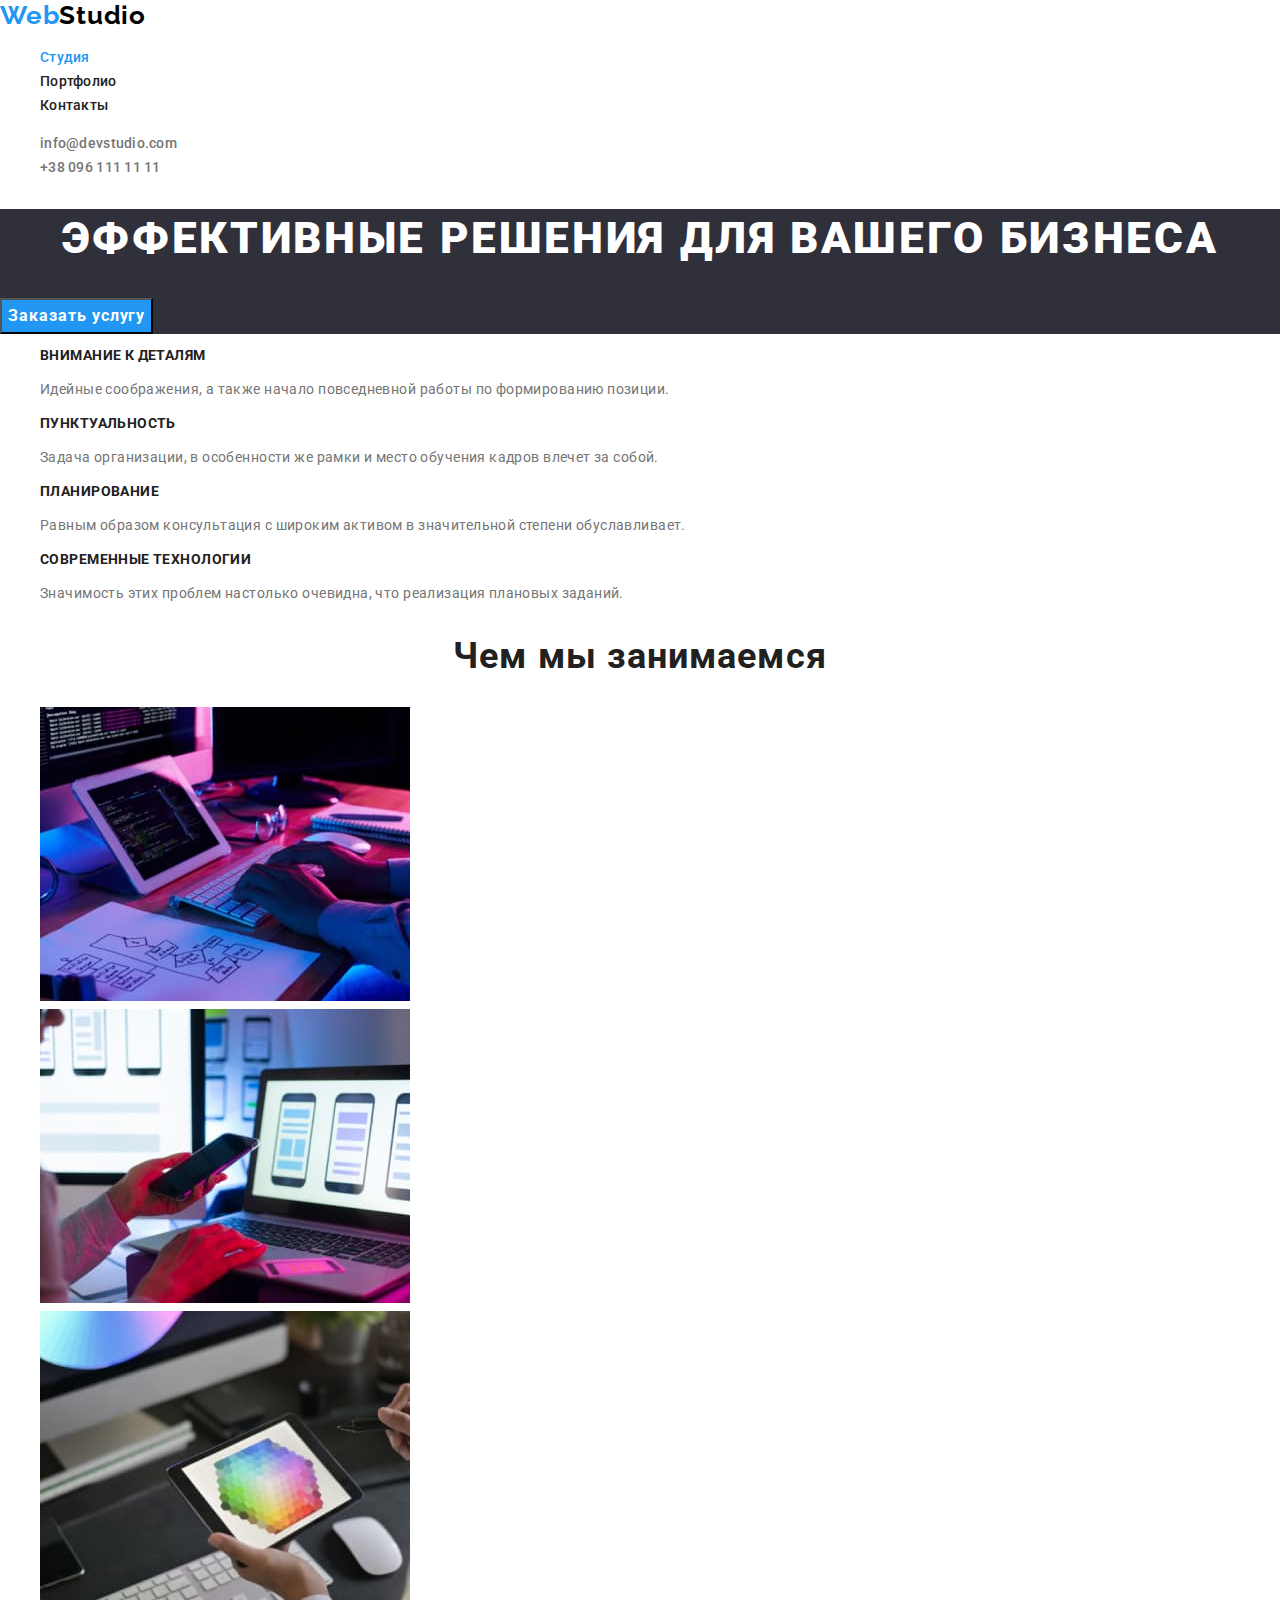
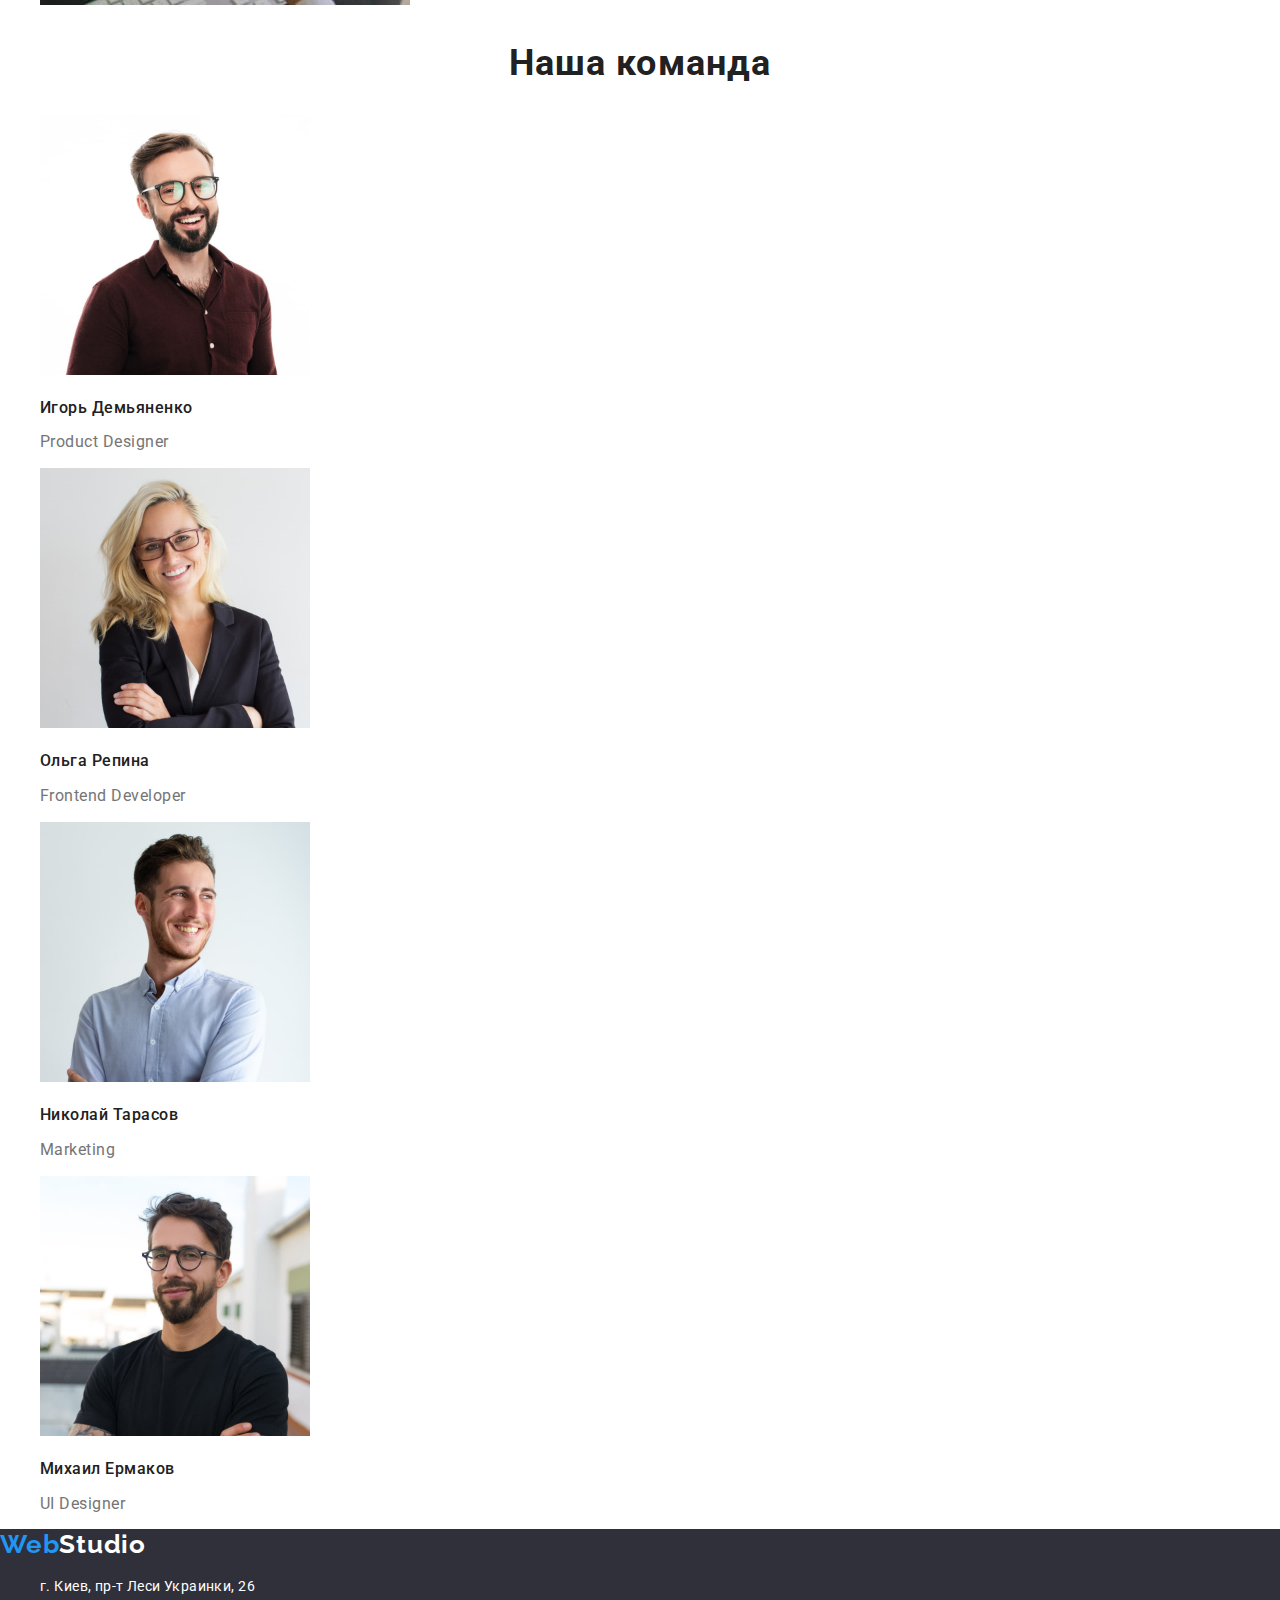
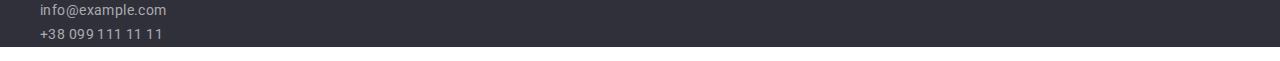
<file: index.html>
<!DOCTYPE html>
<html lang="ru">

<head>
    <meta charset="UTF-8">
    <meta http-equiv="X-UA-Compatible" content="IE=edge">
    <meta name="viewport" content="width=device-width, initial-scale=1.0">
    <link rel="stylesheet"
        href="https://cdnjs.cloudflare.com/ajax/libs/modern-normalize/1.0.0/modern-normalize.min.css">
    <link rel="preconnect" href="https://fonts.gstatic.com">
    <link
        href="https://fonts.googleapis.com/css2?family=Raleway:wght@700&family=Roboto:wght@400;500;700;900&display=swap"
        rel="stylesheet">
    <link rel="stylesheet" href="./css/styles.css">
    <title>Студия</title>
</head>

<body>
    <header>
        <nav>
            <a class="logo" href="./index.html">Web<span class="logo-studio-black">Studio</span></a>

            <ul class="nav">
                <li><a class="nav-link current" href="./index.html">Студия</a></li>
                <li><a class="nav-link" href="./portfolio.html">Портфолио</a></li>
                <li><a class="nav-link" href="">Контакты</a></li>
            </ul>
        </nav>
        <ul class="contacts">
            <li><a class="contacts-head" href="mailto:info@devstudio.com">info@devstudio.com</a></li>
            <li><a class="contacts-head" href="tel:+380961111111">+38 096 111 11 11</a></li>
        </ul>
    </header>
    <main>
        <section class="hero">
            <h1 class="main-title">Эффективные решения для вашего бизнеса</h1>
            <button class="hero-button" type="button">Заказать услугу</button>
        </section>
        <section class="our-features">
            <h2 class="visually-hidden">наши особенности</h2>
            <ul>
                <li>
                    <h3 class="our-features-subtitle">Внимание к деталям</h3>
                    <p class="our-features-text">Идейные соображения, а также начало повседневной работы по формированию
                        позиции.</p>
                </li>
                <li>
                    <h3 class="our-features-subtitle">Пунктуальность</h3>
                    <p class="our-features-text">Задача организации, в особенности же рамки и место обучения кадров
                        влечет за собой.</p>
                </li>
                <li>
                    <h3 class="our-features-subtitle">Планирование</h3>
                    <p class="our-features-text">Равным образом консультация с широким активом в значительной степени
                        обуславливает.</p>
                </li>
                <li>
                    <h3 class="our-features-subtitle">Современные технологии</h3>
                    <p class="our-features-text">Значимость этих проблем настолько очевидна, что реализация плановых
                        заданий.</p>
                </li>
            </ul>
        </section>
        <section class="specialization">
            <h2 class="specialization-title">Чем мы занимаемся</h2>
            <ul>
                <li><img src="./images/box1.jpg " alt="написание программы" width="370"></li>
                <li><img src="./images/box2.jpg" alt="создание дизайна телефонного приложения" width="370"></li>
                <li><img src="./images/box3.jpg" alt="подбор цвета оформления" width="370"></li>
            </ul>
        </section>
        <section class="team">
            <h2 class="team-title">Наша команда</h2>
            <ul>
                <li>
                    <img src="./images/men1.jpg" alt="Игорь Демьяненко" width="270">
                    <h3 class="team-subtitle">Игорь Демьяненко</h3>
                    <p class="team-text" lang="en">Product Designer</p>
                </li>
                <li>
                    <img src="./images/men2.jpg" alt="Ольга Репина" width="270">
                    <h3 class="team-subtitle">Ольга Репина</h3>
                    <p class="team-text" lang="en">Frontend Developer</p>
                </li>
                <li>
                    <img src="./images/men3.jpg" alt="Николай Тарасов" width="270">
                    <h3 class="team-subtitle">Николай Тарасов</h3>
                    <p class="team-text" lang="en">Marketing</p>
                </li>
                <li>
                    <img src="./images/men4.jpg" alt="Михаил Ермаков" width="270">
                    <h3 class="team-subtitle">Михаил Ермаков</h3>
                    <p class="team-text" lang="en">UI Designer</p>
                </li>
            </ul>
        </section>
    </main>
    <footer class="footer">
        <a class="logo" href="./index.html">Web<span class="logo-studio-white">Studio</span></a>
        <address>
            <ul>
                <li class="town">г. Киев, пр-т Леси Украинки, 26</li>
                <li><a class="footer-link" href="mailtoinfo@example.com">info@example.com</a></li>
                <li><a class="footer-link" href="tel+380991111111">+38 099 111 11 11</a></li>
            </ul>
        </address>
    </footer>
</body>

</html>
</file>
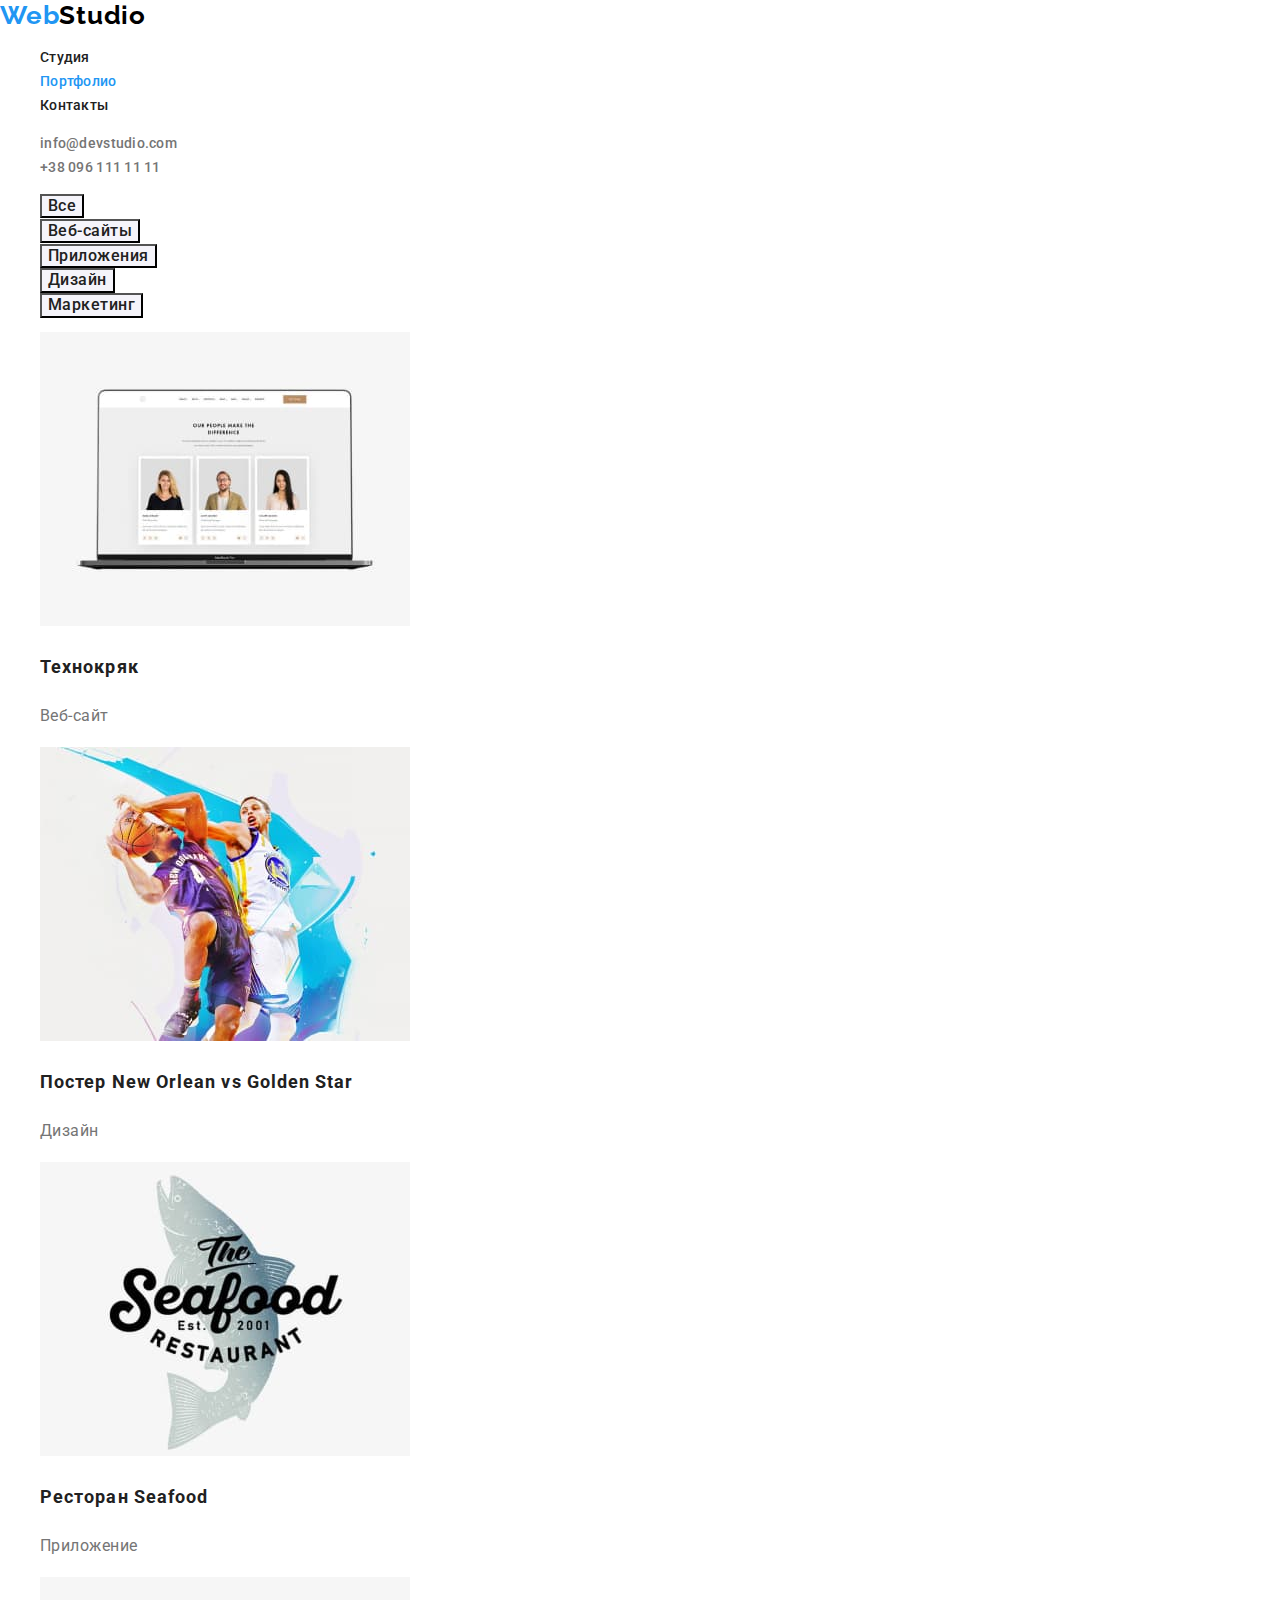
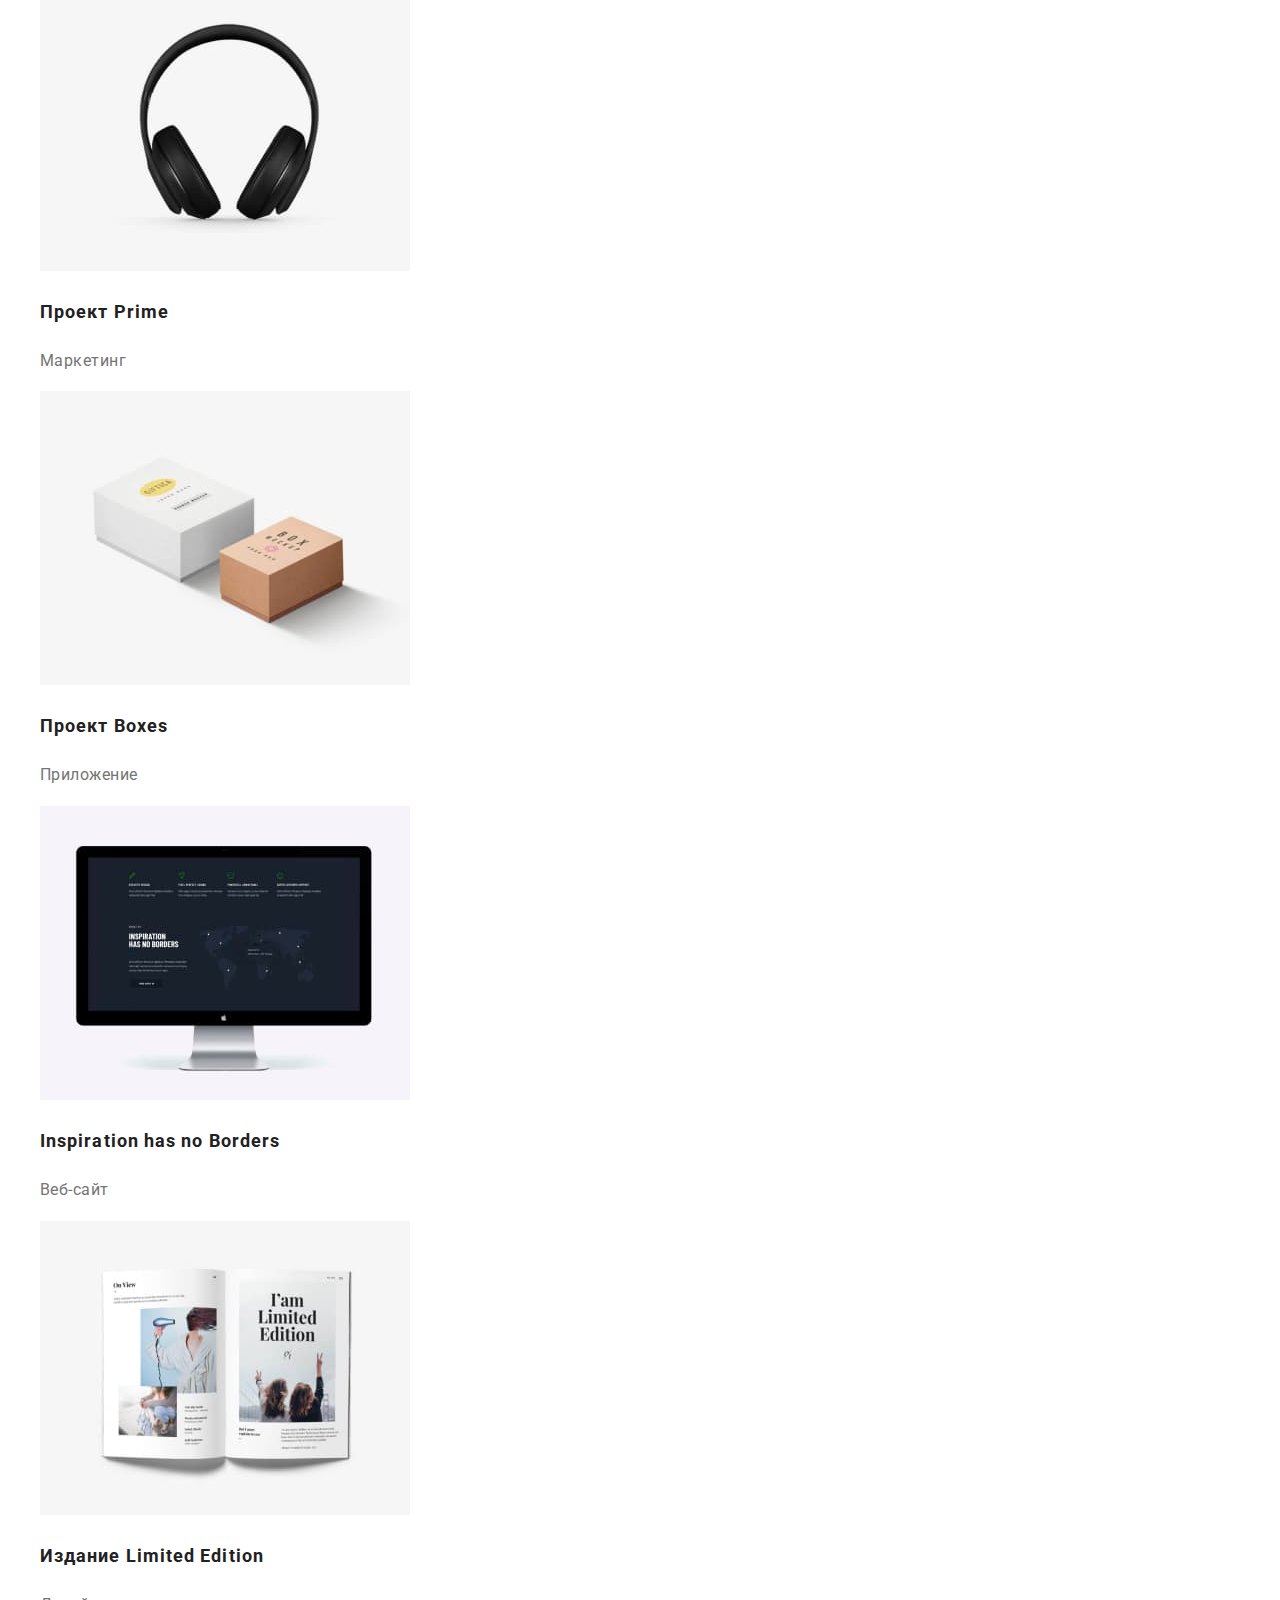
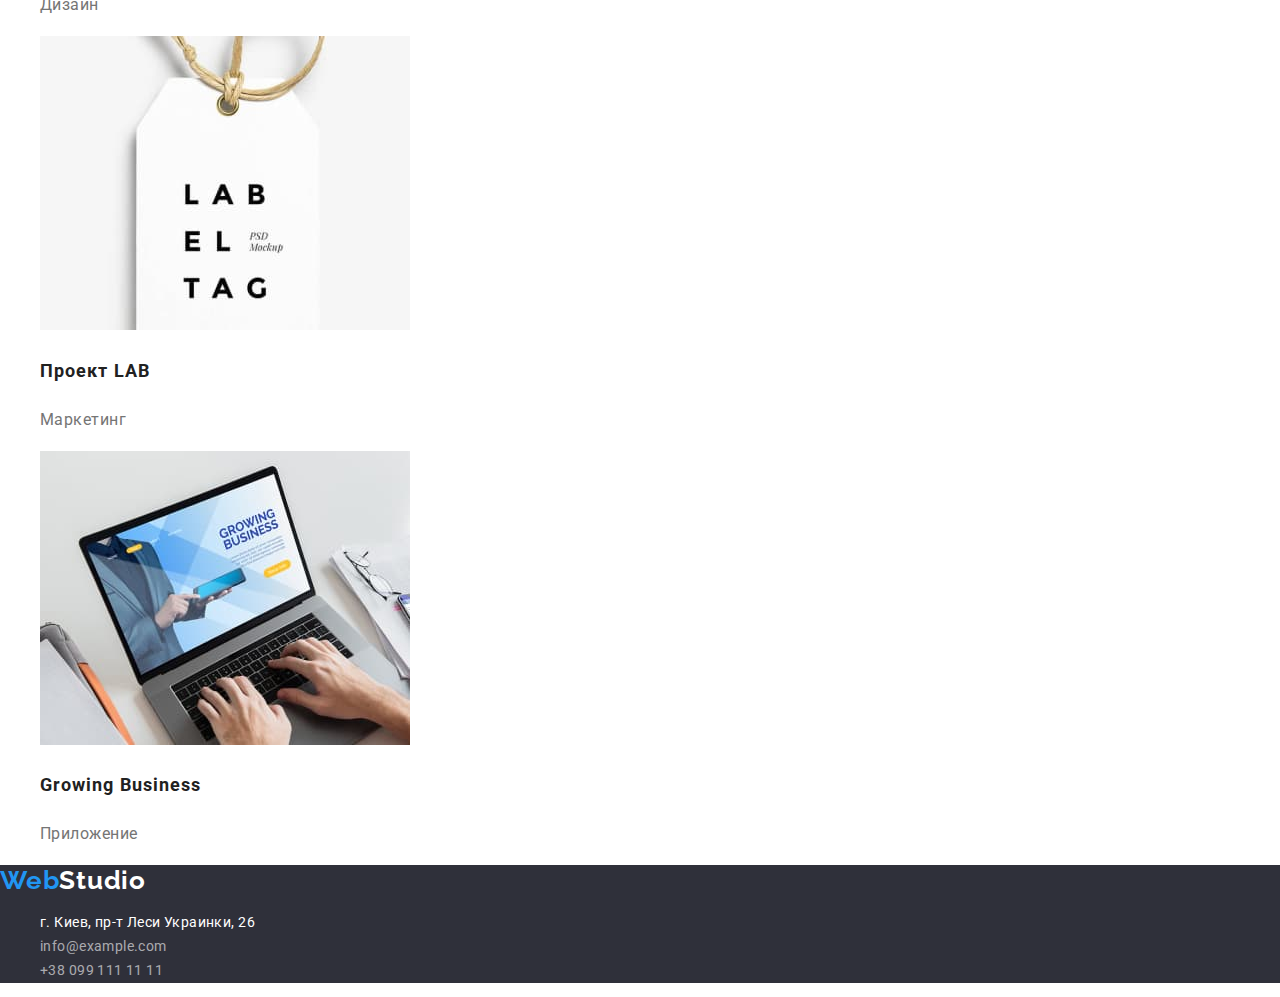
<file: portfolio.html>
<!DOCTYPE html>
<html lang="ru">

<head>
    <meta charset="UTF-8">
    <meta http-equiv="X-UA-Compatible" content="IE=edge">
    <meta name="viewport" content="width=device-width, initial-scale=1.0">
    <link rel="stylesheet"
        href="https://cdnjs.cloudflare.com/ajax/libs/modern-normalize/1.0.0/modern-normalize.min.css">
    <link rel="preconnect" href="https://fonts.gstatic.com">
    <link
        href="https://fonts.googleapis.com/css2?family=Raleway:wght@700&family=Roboto:wght@400;500;700;900&display=swap"
        rel="stylesheet">
    <link rel="stylesheet" href="./css/styles.css">
    <title>Студия</title>
</head>


<body>
    <header>
        <nav>
            <a class="logo" href="./index.html"><span class="logo-web">Web</span><span
                    class="logo-studio-black">Studio</span></a>

            <ul class="nav">
                <li><a class="nav-link" href="./index.html">Студия</a></li>
                <li><a class="nav-link  current" href="./portfolio.html">Портфолио</a></li>
                <li><a class="nav-link" href="">Контакты</a></li>
            </ul>
        </nav>
        <ul class="contacts">
            <li><a class="contacts-head" href="mailto:info@devstudio.com">info@devstudio.com</a></li>
            <li><a class="contacts-head" href="tel:+380961111111">+38 096 111 11 11</a></li>
        </ul>
    </header>
    <main>
        <section class="portfolio">
            <h1 class="visually-hidden">Наши работы</h1>
            <ul>
                <li><button class="portfolio-button" type="button">Все</button></li>
                <li><button class="portfolio-button" type="button">Веб-сайты</button></li>
                <li><button class="portfolio-button" type="button">Приложения</button></li>
                <li><button class="portfolio-button" type="button">Дизайн</button></li>
                <li><button class="portfolio-button" type="button">Маркетинг</button></li>
            </ul>
            <ul class="gallery">
                <li><a href="">
                        <img src="./images/portfolio/img1.jpg" width="370" alt="ноутбук с открытым сайтом">
                        <h2>Технокряк</h2>
                        <p>Веб-сайт</p>
                    </a>
                </li>
                <li><a href="">
                        <img src="./images/portfolio/img2.jpg" width="370" alt="два баскетболиста в прыжке">
                        <h2>Постер New Orlean vs Golden Star</h2>
                        <p>Дизайн</p>
                    </a>
                </li>
                <li><a href="">
                        <img src="./images/portfolio/img3.jpg" width="370" alt="логотип ресторана">
                        <h2>Ресторан Seafood</h2>
                        <p>Приложение</p>
                    </a>
                </li>
                <li><a href="">
                        <img src="./images/portfolio/img4.jpg" width="370" alt="наушники">
                        <h2>Проект Prime</h2>
                        <p>Маркетинг</p>
                    </a>
                </li>
                <li><a href="">
                        <img src="./images/portfolio/img5.jpg" width="370" alt="две коробки">
                        <h2>Проект Boxes</h2>
                        <p>Приложение</p>
                    </a>
                </li>
                <li><a href="">
                        <img src="./images/portfolio/img6.jpg" width="370" alt="монитор с открытым сайтом">
                        <h2>Inspiration has no Borders</h2>
                        <p>Веб-сайт</p>
                    </a>
                </li>
                <li><a href="">
                        <img src="./images/portfolio/img7.jpg" width="370" alt="открытая книга">
                        <h2>Издание Limited Edition</h2>
                        <p>Дизайн</p>
                    </a>
                </li>
                <li><a href="">
                        <img src="./images/portfolio/img8.jpg" width="370" alt="логотип проекта">
                        <h2>Проект LAB</h2>
                        <p>Маркетинг</p>
                    </a>
                </li>
                <li><a href="">
                        <img src="./images/portfolio/img9.jpg" width="370" alt="ноутбук с открытым приложением">
                        <h2>Growing Business</h2>
                        <p>Приложение</p>
                    </a>
                </li>
            </ul>
        </section>
    </main>
    <footer class="footer">
        <a class="logo" href="./index.html"><span class="logo-web">Web</span><span
                class="logo-studio-white">Studio</span></a>
        <address>
            <ul>
                <li class="town">г. Киев, пр-т Леси Украинки, 26</li>
                <li><a class="footer-link" href="mailtoinfo@example.com">info@example.com</a></li>
                <li><a class="footer-link" href="tel+380991111111">+38 099 111 11 11</a></li>
            </ul>
        </address>
    </footer>
</body>

</html>
</file>
<file: css/styles.css>
:root{
    --primary-text-color:#757575;
    --primari-title-color:#212121;
    --primery-bg-color:#ffffff;
    --accent-color:#2196F3;
    --second-bg-color:#F5F4FA;
    --third-bg-color:#2F303A;
    --addres-second-color:rgba(255, 255, 255, 0.6);
    --second-logo-color:#000000;
}
body{
font-family: 'Roboto', sans-serif;
color: var(--primary-text-color) ;
font-size: 14px;
line-height: 1.71;
letter-spacing: 0.03em;
}

a{text-decoration: none;}
ul{list-style: none;}
.visually-hidden {
  position: absolute !important;
  clip: rect(1px 1px 1px 1px);
  clip: rect(1px, 1px, 1px, 1px);
  padding: 0 !important;
  border: 0 !important;
  height: 1px !important;
  width: 1px !important;
  overflow: hidden;
}

/* logo */
.logo{font-family: 'Raleway',sans-serif;
font-weight: 700;
font-size: 26px;
line-height: 1.19;
letter-spacing: 0.03em;}
.logo{color: var(--accent-color);}
.logo-studio-black{color: var(--second-logo-color);}
.logo-studio-white{color: var(--primery-bg-color);}

/* header */
.nav-link{color: var(--primari-title-color);}
.nav-link.current{color: var(--accent-color);}
.nav-link:hover,.nav-link:focus{color: var(--accent-color) ;}
.contacts-head{color: var(--primary-text-color);} 
.contacts-head:hover,.contacts-head:focus{color: var(--accent-color);}
.nav-link,.contacts-head{
font-weight: 500;
font-size: 14px;
line-height: 1.14;
letter-spacing: 0.02em;}

/* footer */

.footer{background-color: var(--third-bg-color);}
.town{color: var(--primery-bg-color);}
.footer-link{color: var(--addres-second-color);}
.footer-link,.town{font-size: 14px;
line-height: 1.71;
letter-spacing: 0.03em;
font-family: Roboto;
font-style: normal;}
.footer-link:focus,.footer-link:hover{color: var(--accent-color);}

/* main pg index */
/*     hero */
.hero{background-color: var(--third-bg-color);}
.main-title{color: var(--primery-bg-color);
font-weight: 900;
font-size: 44px;
line-height: 1.36;
text-align: center;
letter-spacing: 0.06em;
text-transform: uppercase;}
.hero-button{background-color: var(--accent-color);
color: var(--primery-bg-color) ;
cursor: pointer;
font-weight: bold;
font-size: 16px;
line-height: 1.87;
text-align: center;
letter-spacing: 0.06em;}
.hero-button:focus,.hero-button:hover{background-color:  #188CE8;}


/*    our-features */
.our-features-subtitle{color: var(--primari-title-color);
font-size: 14px;
line-height: 1.14;
letter-spacing: 0.03em;
text-transform: uppercase;}

/*    specialization */
.specialization-title{color: var(--primari-title-color);
font-size: 36px;
line-height: 1.16;
text-align: center;
letter-spacing: 0.03em;}

/*     team  */
.team{background-color: val(--second-bg-color);}
.team-title{color: var(--primari-title-color);
font-size: 36px;
line-height: 1.16;
text-align: center;
letter-spacing: 0.03em;}
.team-subtitle{color: var(--primari-title-color);
font-weight: 500;
font-size: 16px;
line-height: 1.18;
letter-spacing: 0.03em;}
.team-text{font-size: 16px;
line-height: 1.18;
letter-spacing: 0.03em;}

/* main pg portfolio */
/*     buttons */
.portfolio-button{
background-color: var(--second-bg-color);
color: var(--primari-title-color);
cursor: pointer;font-weight: 500;
font-size: 16px;
line-height: 1,62;
text-align: center;
letter-spacing: 0.03em;}
.portfolio-button:focus,.portfolio-button:hover{background-color: var(--accent-color);color: var(--primery-bg-color);}

/*     gallery */
.gallery h2{color: var(--primari-title-color);
font-size: 18px;
line-height: 2;
letter-spacing: 0.06em;}
.gallery p{font-size: 16px;
line-height: 1.87;
letter-spacing: 0.03em;
color: var(--primary-text-color);}
</file>
